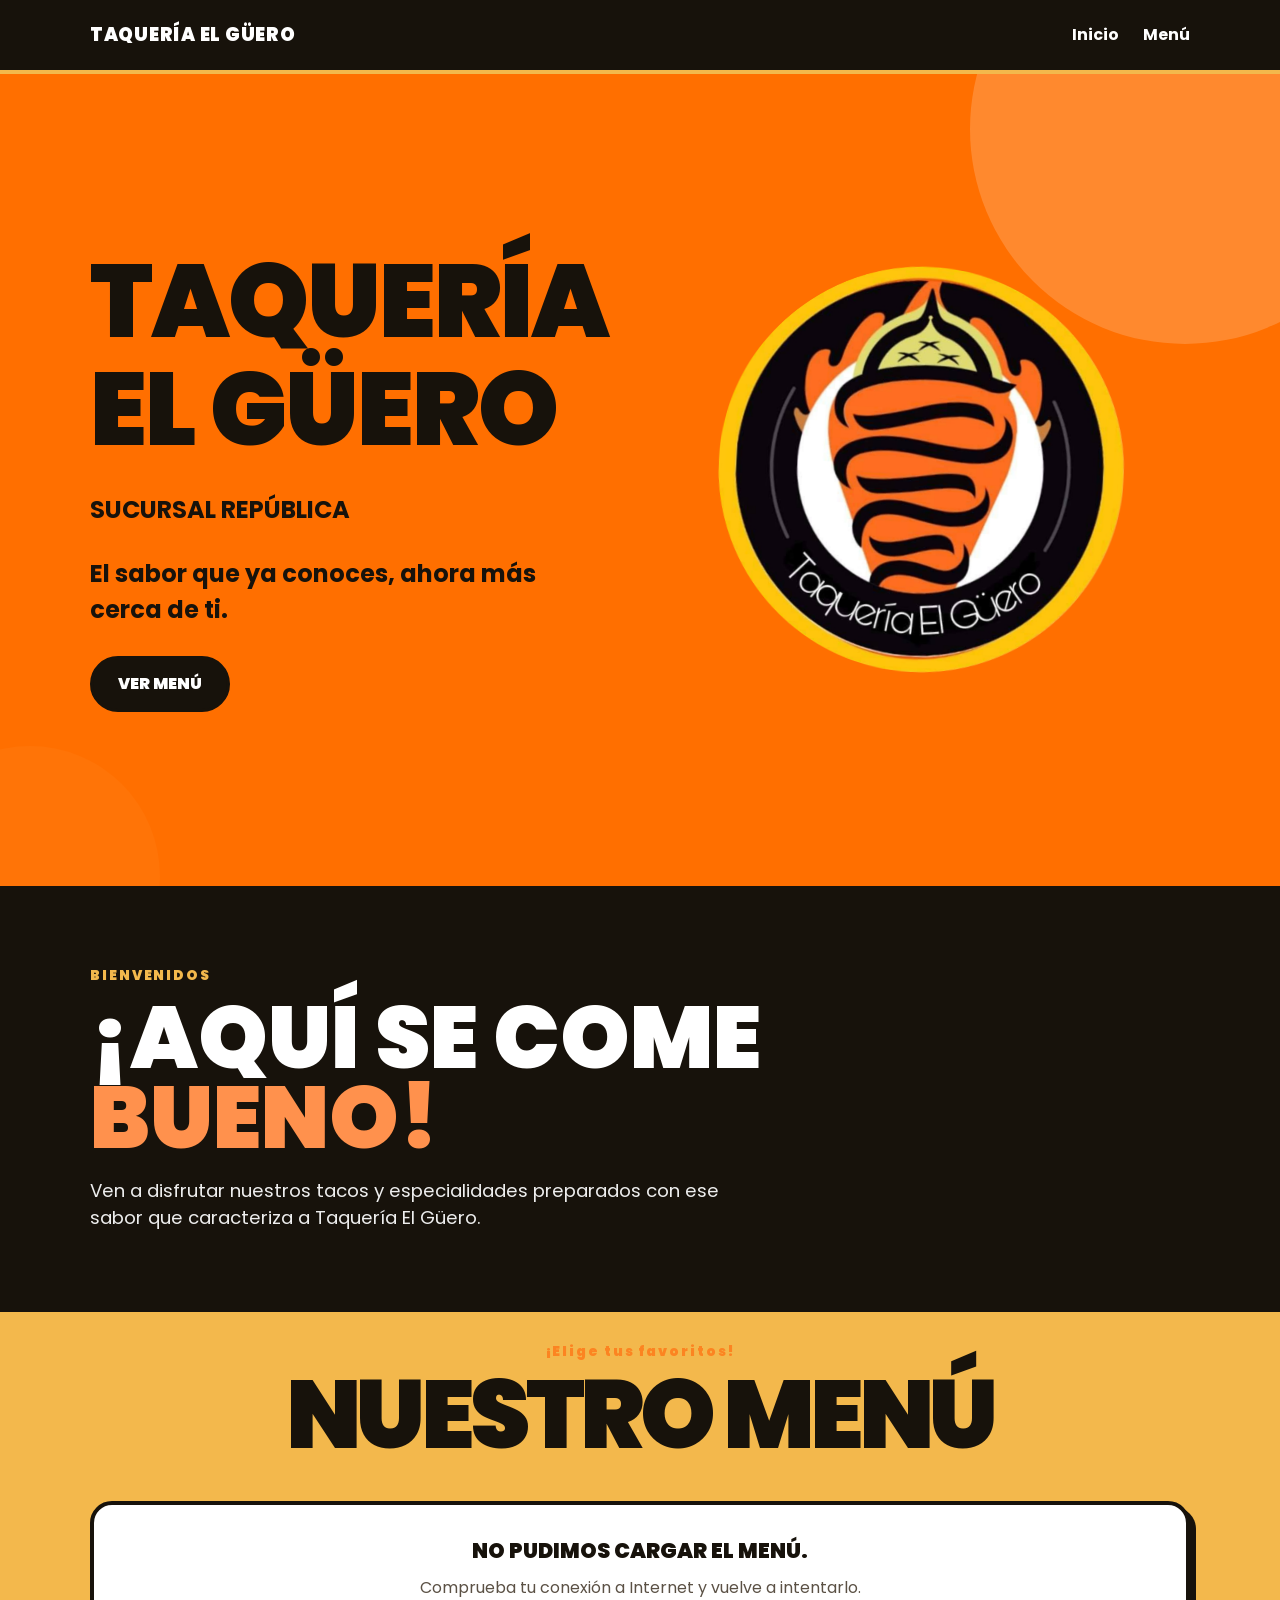
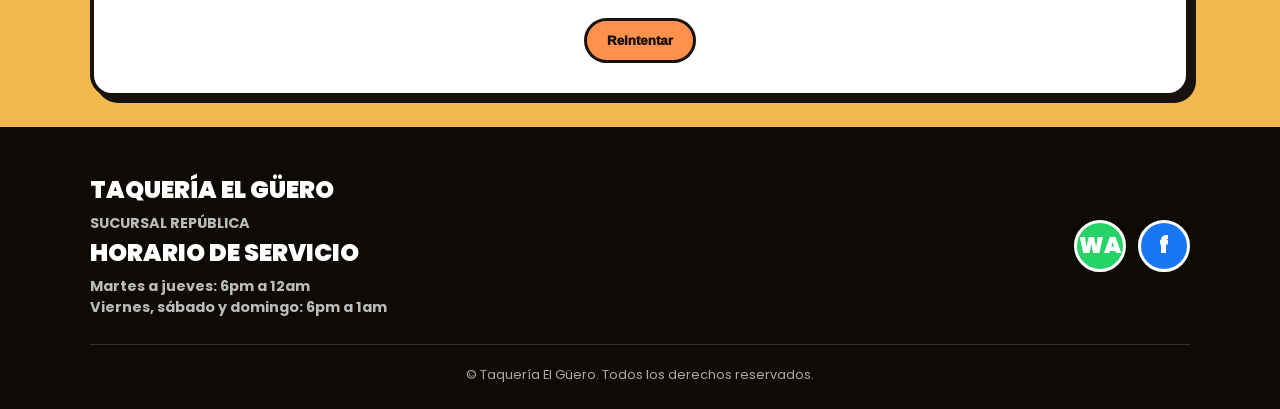
<file: index.html>
<!DOCTYPE html>
<html lang="es">

<head>
    <meta charset="UTF-8">
    <meta name="viewport" content="width=device-width, initial-scale=1.0">

    <title>Taquería El Güero | Sucursal República</title>

    <meta
        name="description"
        content="Taquería El Güero - Sucursal República">

    <link rel="preconnect" href="https://fonts.googleapis.com">
    <link rel="preconnect" href="https://fonts.gstatic.com" crossorigin>
    <link
        href="https://fonts.googleapis.com/css2?family=Poppins:ital,wght@0,300;0,400;0,500;0,600;0,700;0,800;0,900;1,600&display=swap"
        rel="stylesheet">

    <link rel="stylesheet" href="CSS/style.css">
</head>

<body>

    <!-- =====================================================
         NAVEGACIÓN
    ====================================================== -->

    <nav class="navbar">

        <div class="nav-container">

            <a href="#inicio" class="nav-logo">
                TAQUERÍA EL GÜERO
            </a>

            <div class="nav-links">

                <a href="#inicio">Inicio</a>
                <a href="#menu">Menú</a>
            
            </div>

        </div>

    </nav>


    <!-- =====================================================
         HERO / PORTADA
    ====================================================== -->

    <header id="inicio" class="hero">

        <div class="hero-container">

            <div class="hero-content">

                <h1>
                    TAQUERÍA EL GÜERO
                </h1>

                <p>
                    SUCURSAL REPÚBLICA
                </p>

                <p>
                    El sabor que ya conoces,
                    ahora más cerca de ti.
                </p>

                <div class="hero-buttons">

                    <a href="#menu" class="btn btn-dark">
                        VER MENÚ
                    </a>
             
                </div>

            </div>


            <div class="hero-image">

                <!--
                    Imagen principal.
                    Mientras conseguimos las imágenes locales,
                    dejamos preparada la estructura.
                -->

                <div class="image-placeholder">

    <img
        src="assets/logo.png"
        alt="Taquería El Güero"
        class="hero-logo-img">

</div>

            </div>

        </div>

    </header>


    <!-- =====================================================
         PRESENTACIÓN
    ====================================================== -->

    <section class="intro">

        <div class="container intro-container">

            <div class="intro-text">

                <span class="section-label">
                    BIENVENIDOS
                </span>

                <h2>
                    ¡AQUÍ SE COME
                    <span>BUENO!</span>
                </h2>

                <p>
                    Ven a disfrutar nuestros tacos y
                    especialidades preparados con ese
                    sabor que caracteriza a Taquería
                    El Güero.
                </p>

        </div>

    </section>

    <!-- =====================================================
         MENÚ
    ====================================================== -->

    <main>

        <section id="menu" class="menu-section">

            <div class="container">

                <div class="section-heading">

                    <span class="section-label">
                        ¡Elige tus favoritos!
                    </span>
                    <h2>NUESTRO MENÚ</h2>
                </div>
                <!--
                    IMPORTANTE:

                    Los productos se cargan dinámicamente desde
                    el panel admin (Google Sheets) a través de
                    app.js. Este contenedor empieza vacío con un
                    mensaje de carga para no mostrar nunca datos
                    viejos o inventados antes de que llegue la
                    información real.
                -->
                <div
                    id="productos"
                    class="menu-grid">

                    <p class="menu-loading">
                        Cargando menú...
                    </p>

                </div>

            </div>

        </section>

    <!-- =====================================================
         FOOTER
    ====================================================== -->

    <footer>

        <div class="container footer-container">

            <div class="footer-brand">
    <h3>
        TAQUERÍA EL GÜERO
    </h3>
    <p>
        SUCURSAL REPÚBLICA
    </p>
    <h3 class="footer-schedule-title">
        HORARIO DE SERVICIO
    </h3>
    <p class="footer-schedule">
        Martes a jueves: 6pm a 12am<br>
        Viernes, sábado y domingo: 6pm a 1am
    </p>
</div>

            <div class="footer-social">

                <!-- WHATSAPP -->

                <a
                    href="#"
                    id="footer-whatsapp"
                    class="social-button whatsapp"
                    target="_blank"
                    rel="noopener"
                    aria-label="WhatsApp">

                    WA

                </a>


                <!-- FACEBOOK -->

                <a
                    href="#"
                    id="facebook-button"
                    class="social-button facebook"
                    target="_blank"
                    rel="noopener"
                    aria-label="Facebook">

                    f

                </a>

            </div>


            <div class="footer-copy">

                <p>
                    © <span id="year"></span>
                    Taquería El Güero.
                    Todos los derechos reservados.
                </p>

            </div>

        </div>

    </footer>


       <script src="js/app.js?v=3"></script>
    
</body>

</html>
</file>
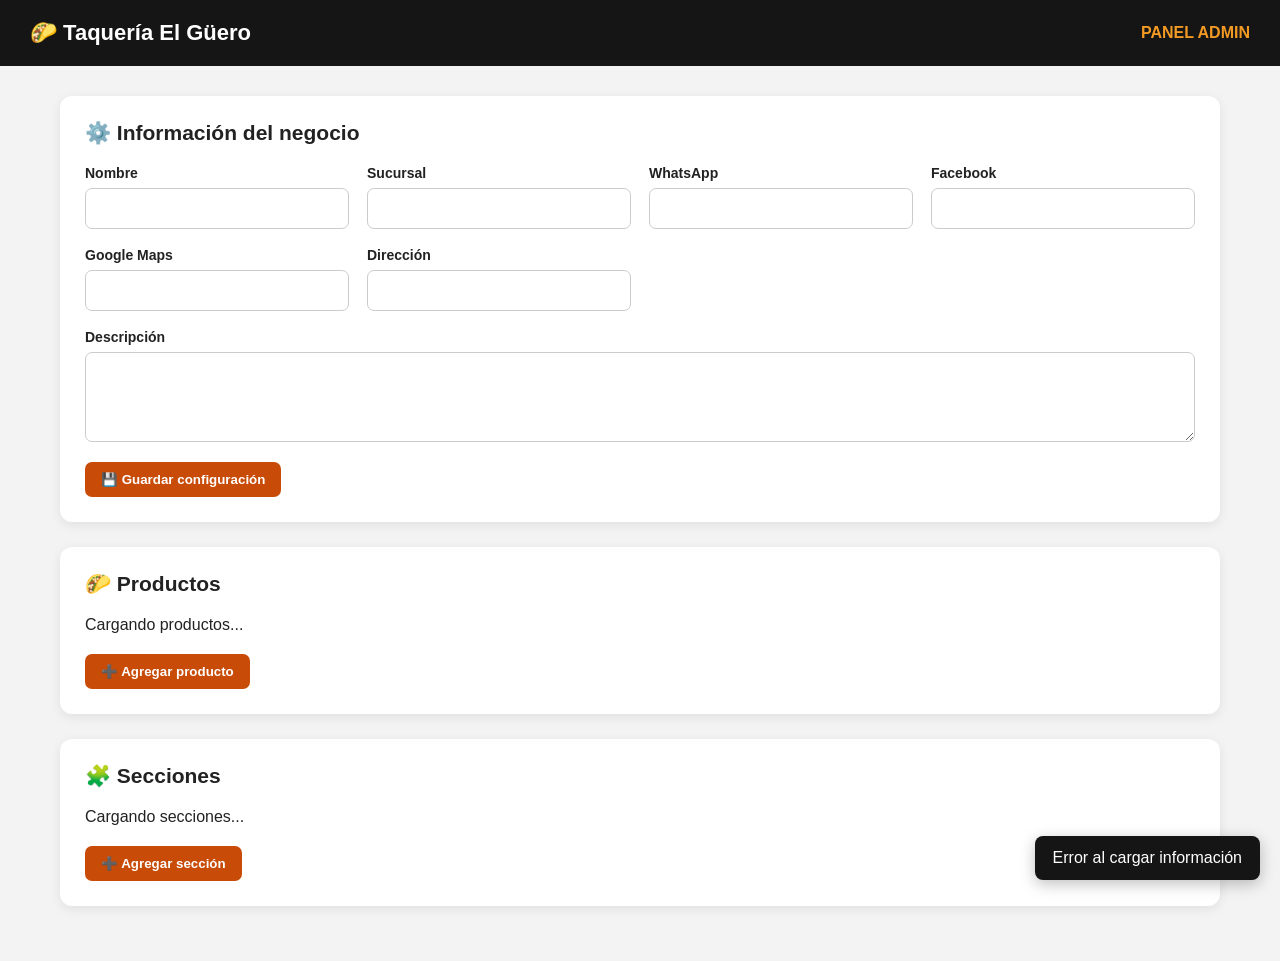
<file: admin/index.html>
<!DOCTYPE html>
<html lang="es">

<head>

    <meta charset="UTF-8">

    <meta
        name="viewport"
        content="width=device-width, initial-scale=1.0">

    <title>Panel | Taquería El Güero</title>

    <style>

        * {
            box-sizing: border-box;
            margin: 0;
            padding: 0;
        }


        body {

            font-family:
                Arial,
                Helvetica,
                sans-serif;

            background: #f3f3f3;

            color: #222;

        }


        /* =================================================
           HEADER
        ================================================= */

        .header {

            background: #151515;

            color: white;

            padding: 20px 30px;

            display: flex;

            justify-content: space-between;

            align-items: center;

            position: sticky;

            top: 0;

            z-index: 100;

        }


        .header h1 {

            font-size: 22px;

        }


        .header span {

            color: #f39a24;

            font-weight: bold;

        }


        /* =================================================
           CONTENEDOR
        ================================================= */

        .container {

            max-width: 1200px;

            margin: auto;

            padding: 30px 20px;

        }


        /* =================================================
           TARJETAS
        ================================================= */

        .card {

            background: white;

            border-radius: 12px;

            padding: 25px;

            margin-bottom: 25px;

            box-shadow:
                0 3px 12px
                rgba(0,0,0,.08);

        }


        .card h2 {

            margin-bottom: 20px;

            font-size: 21px;

        }


        /* =================================================
           FORMULARIOS
        ================================================= */

        .form-grid {

            display: grid;

            grid-template-columns:
                repeat(
                    auto-fit,
                    minmax(250px, 1fr)
                );

            gap: 18px;

        }


        .field {

            display: flex;

            flex-direction: column;

            gap: 7px;

        }


        .field label {

            font-weight: bold;

            font-size: 14px;

        }


        .field input,
        .field select,
        .field textarea {

            width: 100%;

            padding: 11px;

            border: 1px solid #ccc;

            border-radius: 7px;

            font-size: 15px;

        }


        .field textarea {

            min-height: 90px;

            resize: vertical;

        }


        /* =================================================
           BOTONES
        ================================================= */

        button {

            border: none;

            border-radius: 7px;

            padding: 10px 16px;

            cursor: pointer;

            font-weight: bold;

        }


        .btn-primary {

            background: #c84b08;

            color: white;

        }


        .btn-primary:hover {

            background: #a93d06;

        }


        .btn-secondary {

            background: #ddd;

            color: #222;

        }


        .btn-danger {

            background: #c62828;

            color: white;

        }


        .actions {

            margin-top: 20px;

            display: flex;

            gap: 10px;

            flex-wrap: wrap;

        }


        /* =================================================
           PRODUCTOS
        ================================================= */

        .products {

            display: grid;

            grid-template-columns:
                repeat(
                    auto-fit,
                    minmax(280px, 1fr)
                );

            gap: 18px;

        }


        .seccion-productos-grupo {

            margin-bottom: 30px;

            padding-bottom: 25px;

            border-bottom: 1px solid #eee;

        }


        .seccion-productos-grupo:last-child {

            border-bottom: none;

            margin-bottom: 0;

            padding-bottom: 0;

        }


        .seccion-productos-titulo {

            font-size: 17px;

            margin-bottom: 14px;

            color: #c84b08;

        }


        .product {

    display: flex;

    flex-wrap: wrap;

    align-items: center;

    gap: 16px;

    padding: 14px 18px;

    border: 1px solid #ddd;

    border-radius: 10px;

    background: #fafafa;

}


.product-row-nombre {

    flex: 1 1 180px;

    font-weight: 700;

}


.product-row-precio {

    flex: 0 0 auto;

    font-size: 18px;

    font-weight: bold;

    color: #c84b08;

}


.product-row-estado {

    flex: 0 0 auto;

    font-size: 13px;

}


.product-row-estado.activo {

    color: green;

    font-weight: bold;

}


.product-row-estado.inactivo {

    color: red;

    font-weight: bold;

}

        /* =================================================
           SECCIONES
        ================================================= */

        .sections {

            display: grid;

            grid-template-columns:
                repeat(
                    auto-fit,
                    minmax(250px, 1fr)
                );

            gap: 15px;

        }


        .section {

            border: 1px solid #ddd;

            padding: 16px;

            border-radius: 10px;

        }


        /* =================================================
           ESTADO
        ================================================= */

        #estado {

            position: fixed;

            bottom: 20px;

            right: 20px;

            background: #151515;

            color: white;

            padding: 13px 18px;

            border-radius: 8px;

            display: none;

            box-shadow:
                0 4px 15px
                rgba(0,0,0,.25);

        }


        /* =================================================
           MODAL
        ================================================= */

        .modal {

            position: fixed;

            inset: 0;

            background:
                rgba(0,0,0,.6);

            display: none;

            align-items: center;

            justify-content: center;

            z-index: 200;

            padding: 20px;

        }


        .modal-content {

            background: white;

            width: 100%;

            max-width: 600px;

            border-radius: 12px;

            padding: 25px;

            max-height: 90vh;

            overflow-y: auto;

        }


        .modal-header {

            display: flex;

            justify-content:
                space-between;

            align-items: center;

            margin-bottom: 20px;

        }


        .close {

            font-size: 25px;

            cursor: pointer;

        }


        @media (max-width: 600px) {

            .header {

                padding: 15px;

            }

            .header h1 {

                font-size: 18px;

            }

            .container {

                padding: 20px 12px;

            }

        }

    </style>

</head>


<body>


<header class="header">

    <h1>
        🌮 Taquería El Güero
    </h1>

    <span>
        PANEL ADMIN
    </span>

</header>


<main class="container">


    <!-- =================================================
         CONFIGURACIÓN
    ================================================== -->

    <section class="card">

        <h2>
            ⚙️ Información del negocio
        </h2>


        <div class="form-grid">


            <div class="field">

                <label>
                    Nombre
                </label>

                <input
                    id="nombre"
                    type="text">

            </div>


            <div class="field">

                <label>
                    Sucursal
                </label>

                <input
                    id="sucursal"
                    type="text">

            </div>


            <div class="field">

                <label>
                    WhatsApp
                </label>

                <input
                    id="whatsapp"
                    type="text">

            </div>


            <div class="field">

                <label>
                    Facebook
                </label>

                <input
                    id="facebook"
                    type="text">

            </div>


            <div class="field">

                <label>
                    Google Maps
                </label>

                <input
                    id="maps"
                    type="text">

            </div>


            <div class="field">

                <label>
                    Dirección
                </label>

                <input
                    id="direccion"
                    type="text">

            </div>


            <div
                class="field"
                style="grid-column:1/-1">

                <label>
                    Descripción
                </label>

                <textarea
                    id="descripcion">
                </textarea>

            </div>


        </div>


        <div class="actions">

            <button
                class="btn-primary"
                onclick="guardarConfiguracion()">

                💾 Guardar configuración

            </button>

        </div>

    </section>


    <!-- =================================================
         PRODUCTOS
    ================================================== -->

    <section class="card">

        <h2>
            🌮 Productos
        </h2>


        <div
            id="productos"
            class="products">

            Cargando productos...

        </div>


        <div class="actions">

            <button
                class="btn-primary"
                onclick="nuevoProducto()">

                ➕ Agregar producto

            </button>

        </div>

    </section>


    <!-- =================================================
         SECCIONES
    ================================================== -->

    <section class="card">

        <h2>
            🧩 Secciones
        </h2>


        <div
            id="secciones"
            class="sections">

            Cargando secciones...

        </div>


        <div class="actions">

            <button
                class="btn-primary"
                onclick="nuevaSeccion()">

                ➕ Agregar sección

            </button>

        </div>

    </section>


</main>


<!-- =====================================================
     MODAL PRODUCTO
====================================================== -->

<div
    id="modalProducto"
    class="modal">


    <div class="modal-content">


        <div class="modal-header">

            <h2>
                🌮 Producto
            </h2>

            <span
                class="close"
                onclick="cerrarModal('modalProducto')">

                ×

            </span>

        </div>


        <input
            id="producto-id"
            type="hidden">


        <div class="form-grid">


            <div class="field">

                <label>
                    Sección
                </label>

                <select
                    id="producto-seccion">
                </select>

            </div>


            <div class="field">

                <label>
                    Nombre
                </label>

                <input
                    id="producto-nombre"
                    type="text">

            </div>


            <div class="field">

                <label>
                    Precio
                </label>

                <input
                    id="producto-precio"
                    type="number"
                    step="0.01">

            </div>


            <div class="field">

                <label>
                    Orden
                </label>

                <input
                    id="producto-orden"
                    type="number">

            </div>


            <div
                class="field"
                style="grid-column:1/-1">

                <label>
                    Descripción
                </label>

                <textarea
                    id="producto-descripcion">
                </textarea>

            </div>


            <div class="field">

                <label>
                    Imagen
                </label>

                <input
                    id="producto-imagen"
                    type="text"
                    placeholder="URL de imagen">

            </div>


            <div class="field">

                <label>
                    Activo
                </label>

                <select
                    id="producto-activo">

                    <option value="true">
                        Sí
                    </option>

                    <option value="false">
                        No
                    </option>

                </select>

            </div>


        </div>


        <div class="actions">

            <button
                class="btn-primary"
                onclick="guardarProducto()">

                💾 Guardar

            </button>

            <button
                class="btn-secondary"
                onclick="cerrarModal('modalProducto')">

                Cancelar

            </button>

        </div>


    </div>

</div>


<!-- =====================================================
     MODAL SECCIÓN
====================================================== -->

<div
    id="modalSeccion"
    class="modal">


    <div class="modal-content">


        <div class="modal-header">

            <h2>
                🧩 Sección
            </h2>

            <span
                class="close"
                onclick="cerrarModal('modalSeccion')">

                ×

            </span>

        </div>


        <input
            id="seccion-id"
            type="hidden">


        <div class="form-grid">


            <div class="field">

                <label>
                    Nombre
                </label>

                <input
                    id="seccion-nombre"
                    type="text">

            </div>


            <div class="field">

                <label>
                    Orden
                </label>

                <input
                    id="seccion-orden"
                    type="number">

            </div>


            <div
                class="field"
                style="grid-column:1/-1">

                <label>
                    Descripción
                </label>

                <textarea
                    id="seccion-descripcion">
                </textarea>

            </div>


            <div class="field">

                <label>
                    Activa
                </label>

                <select
                    id="seccion-activo">

                    <option value="true">
                        Sí
                    </option>

                    <option value="false">
                        No
                    </option>

                </select>

            </div>


        </div>


        <div class="actions">

            <button
                class="btn-primary"
                onclick="guardarSeccion()">

                💾 Guardar

            </button>

            <button
                class="btn-secondary"
                onclick="cerrarModal('modalSeccion')">

                Cancelar

            </button>

        </div>


    </div>

</div>


<div id="estado"></div>


<script>


/* =====================================================
   API
===================================================== */

const API_URL =
    "https://script.google.com/macros/s/AKfycbzO3R7nWb_u0UwZLjM1Z8zbh1E5cjV6yfxtjv9z_NtnBO13LbfoFBSx9wTCfGElkvW6Kw/exec";


let datosActuales = {

    config: {},

    productos: [],

    secciones: []

};


/* =====================================================
   CARGAR TODO
===================================================== */

async function cargarTodo() {

    mostrarEstado(
        "Cargando información..."
    );


    try {

        const respuesta =
            await fetch(
                API_URL +
                "?accion=todo&_=" +
                Date.now()
            );


        const datos =
            await respuesta.json();


        console.log(
            "Respuesta completa de API:",
            datos
        );


        if (!datos.ok) {

            throw new Error(
                datos.error ||
                "La API devolvió un error."
            );

        }


        /*
         * =================================================
         * LA API DEVUELVE LOS DATOS DENTRO DE "data"
         * =================================================
         */

        const contenido =
            datos.data || datos;


        if (!contenido) {

            throw new Error(
                "La API no devolvió información."
            );

        }


        datosActuales = {

            config:
                contenido.config || {},

            productos:
                contenido.productos || [],

            secciones:
                contenido.secciones || []

        };


        /*
         * =================================================
         * CONFIGURACIÓN
         * =================================================
         */

        cargarConfiguracion(
            datosActuales.config
        );


        /*
         * =================================================
         * PRODUCTOS
         * =================================================
         */

        mostrarProductos(
            datosActuales.productos
        );


        /*
         * =================================================
         * SECCIONES
         * =================================================
         */

        mostrarSecciones(
            datosActuales.secciones
        );


        mostrarEstado(
            "Información cargada"
        );

    }


    catch (error) {

        console.error(
            "Error cargando panel:",
            error
        );


        mostrarEstado(
            "Error al cargar información"
        );


        alert(
            "No se pudo cargar el panel: " +
            error.message
        );

    }

}

/* =====================================================
   CONFIGURACIÓN
===================================================== */

function cargarConfiguracion(
    config
) {

    document.getElementById(
        "nombre"
    ).value =
        config.nombre || "";


    document.getElementById(
        "sucursal"
    ).value =
        config.sucursal || "";


    document.getElementById(
        "descripcion"
    ).value =
        config.descripcion || "";


    document.getElementById(
        "whatsapp"
    ).value =
        config.whatsapp || "";


    document.getElementById(
        "facebook"
    ).value =
        config.facebook || "";


    document.getElementById(
        "maps"
    ).value =
        config.maps || "";


    document.getElementById(
        "direccion"
    ).value =
        config.direccion || "";

}


/* =====================================================
   MOSTRAR PRODUCTOS
===================================================== */

function crearTarjetaProducto(
    producto
) {

    const div =
        document.createElement(
            "div"
        );


    div.className =
        "product";


       div.innerHTML = `

        <span class="product-row-nombre">
            ${escaparHTML(
                producto.nombre
            )}
        </span>

        <span class="product-row-precio">
            $${producto.precio}
        </span>

        <span class="product-row-estado ${
            producto.activo
            ? "activo"
            : "inactivo"
        }">

            ${
                producto.activo
                ? "Activo"
                : "Inactivo"
            }

        </span>

        <div class="actions">

            <button
                class="btn-primary"
                onclick="editarProducto(${producto.id})">

                ✏️ Editar

            </button>

            <button
                class="btn-danger"
                onclick="eliminarProducto(${producto.id})">

                🗑️ Eliminar

            </button>

        </div>

    `;


    return div;

}


function crearGrupoSeccion(
    nombreSeccion,
    tituloMostrado,
    productosDeSeccion
) {

    const grupo =
        document.createElement(
            "div"
        );

    grupo.className =
        "seccion-productos-grupo";


    const encabezado =
        document.createElement(
            "h3"
        );

    encabezado.className =
        "seccion-productos-titulo";

    encabezado.textContent =
        "🧩 " + tituloMostrado;

    grupo.appendChild(
        encabezado
    );


    const grid =
        document.createElement(
            "div"
        );

    grid.className =
        "products";


    if (
        productosDeSeccion.length === 0
    ) {

        const vacio =
            document.createElement(
                "p"
            );

        vacio.textContent =
            "Sin productos en esta sección.";

        grid.appendChild(
            vacio
        );

    }
    else {

        productosDeSeccion.forEach(
            producto => {

                grid.appendChild(
                    crearTarjetaProducto(
                        producto
                    )
                );

            }
        );

    }

    grupo.appendChild(
        grid
    );


    const acciones =
        document.createElement(
            "div"
        );

    acciones.className =
        "actions";


    const boton =
        document.createElement(
            "button"
        );

    boton.className =
        "btn-primary";

    boton.textContent =
        "➕ Agregar producto";

    boton.onclick =
        function() {
            nuevoProducto(
                nombreSeccion
            );
        };

    acciones.appendChild(
        boton
    );

    grupo.appendChild(
        acciones
    );


    return grupo;

}


/* =====================================================
   MOSTRAR PRODUCTOS (AGRUPADOS POR SECCIÓN)
===================================================== */

function mostrarProductos(
    productos
) {

    const contenedor =
        document.getElementById(
            "productos"
        );


    contenedor.innerHTML = "";


    const listaProductos =
        productos || [];

    const secciones =
        (datosActuales.secciones || [])
            .slice()
            .sort(function(a, b) {
                return (
                    (a.orden || 0) -
                    (b.orden || 0)
                );
            });


    if (
        secciones.length === 0 &&
        listaProductos.length === 0
    ) {

        contenedor.innerHTML =
            "<p>No hay productos.</p>";

        return;

    }


    secciones.forEach(
        seccion => {

            const productosDeSeccion =
                listaProductos.filter(
                    p =>
                        (p.seccion || "") ===
                        seccion.nombre
                );

            contenedor.appendChild(
                crearGrupoSeccion(
                    seccion.nombre,
                    seccion.nombre,
                    productosDeSeccion
                )
            );

        }
    );


    const nombresSecciones =
        secciones.map(
            s => s.nombre
        );

    const productosSinSeccion =
        listaProductos.filter(
            p =>
                !nombresSecciones.includes(
                    p.seccion || ""
                )
        );

    if (
        productosSinSeccion.length > 0
    ) {

        contenedor.appendChild(
            crearGrupoSeccion(
                "",
                "Sin sección",
                productosSinSeccion
            )
        );

    }

}


/* =====================================================
   MOSTRAR SECCIONES
===================================================== */

function mostrarSecciones(
    secciones
) {

    const contenedor =
        document.getElementById(
            "secciones"
        );


    contenedor.innerHTML = "";


    secciones.forEach(
        seccion => {

            const div =
                document.createElement(
                    "div"
                );


            div.className =
                "section";


            div.innerHTML = `

                <h3>
                    ${escaparHTML(
                        seccion.nombre
                    )}
                </h3>

                <p>
                    ${escaparHTML(
                        seccion.descripcion || ""
                    )}
                </p>

                <br>

                <strong>
                    ${
                        seccion.activo
                        ? "Activa"
                        : "Inactiva"
                    }
                </strong>

                 <div class="actions">

                    <button
                        class="btn-primary"
                        onclick="editarSeccion(${seccion.id})">

                        ✏️ Editar

                    </button>

                    <button
                        class="btn-danger"
                        onclick="eliminarSeccion(${seccion.id})">

                        🗑️ Eliminar

                    </button>

                </div>

            `;


            contenedor.appendChild(
                div
            );

        }
    );

}


/* =====================================================
   EDITAR PRODUCTO
===================================================== */

/* =====================================================
   SELECT DE SECCIONES (PRODUCTO)
===================================================== */

function poblarSelectSeccionesProducto(
    valorSeleccionado
) {

    const select =
        document.getElementById(
            "producto-seccion"
        );

    select.innerHTML = "";

    const secciones =
        (datosActuales.secciones || [])
            .slice()
            .sort(function(a, b) {
                return (
                    (a.orden || 0) -
                    (b.orden || 0)
                );
            });

    secciones.forEach(function(seccion) {

        const opcion =
            document.createElement(
                "option"
            );

        opcion.value =
            seccion.nombre;

        opcion.textContent =
            seccion.nombre;

        select.appendChild(
            opcion
        );

    });

    if (valorSeleccionado) {
        select.value =
            valorSeleccionado;
    }

}


function editarProducto(
    id
) {

    const producto =
        datosActuales.productos.find(
            p =>
                String(p.id) ===
                String(id)
        );


    if (!producto) {
        return;
    }


    document.getElementById(
        "producto-id"
    ).value =
        producto.id;


    poblarSelectSeccionesProducto(
        producto.seccion || ""
    );


    document.getElementById(
        "producto-nombre"
    ).value =
        producto.nombre || "";


    document.getElementById(
        "producto-descripcion"
    ).value =
        producto.descripcion || "";


    document.getElementById(
        "producto-precio"
    ).value =
        producto.precio || 0;


    document.getElementById(
        "producto-imagen"
    ).value =
        producto.imagen || "";


    document.getElementById(
        "producto-orden"
    ).value =
        producto.orden || 0;


    document.getElementById(
        "producto-activo"
    ).value =
        producto.activo
        ? "true"
        : "false";


    abrirModal(
        "modalProducto"
    );

}


/* =====================================================
   NUEVO PRODUCTO
===================================================== */

function nuevoProducto(
    seccionPreseleccionada
) {

    document.getElementById(
        "producto-id"
    ).value = "";


    poblarSelectSeccionesProducto(
        seccionPreseleccionada || ""
    );


    document.getElementById(
        "producto-nombre"
    ).value = "";


    document.getElementById(
        "producto-descripcion"
    ).value = "";


    document.getElementById(
        "producto-precio"
    ).value = "";


    document.getElementById(
        "producto-imagen"
    ).value = "";


    document.getElementById(
        "producto-orden"
    ).value = "1";


    document.getElementById(
        "producto-activo"
    ).value = "true";


    abrirModal(
        "modalProducto"
    );

}


/* =====================================================
   EDITAR SECCIÓN
===================================================== */
async function eliminarSeccion(
    id
) {

    const confirmar =
        confirm(
            "¿Seguro que quieres eliminar esta sección? Esta acción no se puede deshacer."
        );

    if (!confirmar) {
        return;
    }

    await enviarPOST({
        accion:
            "eliminarSeccion",
        id:
            id
    });

    setTimeout(
        cargarTodo,
        800
    );

}
    
function editarSeccion(
    id
) {

    const seccion =
        datosActuales.secciones.find(
            s =>
                String(s.id) ===
                String(id)
        );


    if (!seccion) {
        return;
    }


    document.getElementById(
        "seccion-id"
    ).value =
        seccion.id;


    document.getElementById(
        "seccion-nombre"
    ).value =
        seccion.nombre || "";


    document.getElementById(
        "seccion-descripcion"
    ).value =
        seccion.descripcion || "";


    document.getElementById(
        "seccion-orden"
    ).value =
        seccion.orden || 0;


    document.getElementById(
        "seccion-activo"
    ).value =
        seccion.activo
        ? "true"
        : "false";


    abrirModal(
        "modalSeccion"
    );

}


/* =====================================================
   NUEVA SECCIÓN
===================================================== */

function nuevaSeccion() {

    document.getElementById(
        "seccion-id"
    ).value = "";


    document.getElementById(
        "seccion-nombre"
    ).value = "";


    document.getElementById(
        "seccion-descripcion"
    ).value = "";


    document.getElementById(
        "seccion-orden"
    ).value = "1";


    document.getElementById(
        "seccion-activo"
    ).value = "true";


    abrirModal(
        "modalSeccion"
    );

}


/* =====================================================
   GUARDAR CONFIGURACIÓN
===================================================== */

async function guardarConfiguracion() {

    const config = {

        nombre:
            document.getElementById(
                "nombre"
            ).value,

        sucursal:
            document.getElementById(
                "sucursal"
            ).value,

        descripcion:
            document.getElementById(
                "descripcion"
            ).value,

        whatsapp:
            document.getElementById(
                "whatsapp"
            ).value,

        facebook:
            document.getElementById(
                "facebook"
            ).value,

        maps:
            document.getElementById(
                "maps"
            ).value,

        direccion:
            document.getElementById(
                "direccion"
            ).value

    };


    await enviarPOST({

        accion:
            "guardarConfig",

        data:
            config

    });

}


/* =====================================================
   GUARDAR PRODUCTO
===================================================== */

async function guardarProducto() {

    const producto = {

        id:
            document.getElementById(
                "producto-id"
            ).value || null,

        seccion:
            document.getElementById(
                "producto-seccion"
            ).value,

        nombre:
            document.getElementById(
                "producto-nombre"
            ).value,

        descripcion:
            document.getElementById(
                "producto-descripcion"
            ).value,

        precio:
            document.getElementById(
                "producto-precio"
            ).value,

        imagen:
            document.getElementById(
                "producto-imagen"
            ).value,

        activo:
            document.getElementById(
                "producto-activo"
            ).value === "true",

        orden:
            document.getElementById(
                "producto-orden"
            ).value

    };


    await enviarPOST({

        accion:
            "guardarProducto",

        data:
            producto

    });


    cerrarModal(
        "modalProducto"
    );


    setTimeout(
        cargarTodo,
        800
    );

}


/* =====================================================
   GUARDAR SECCIÓN
===================================================== */

async function guardarSeccion() {

    const seccion = {

        id:
            document.getElementById(
                "seccion-id"
            ).value || null,

        nombre:
            document.getElementById(
                "seccion-nombre"
            ).value,

        descripcion:
            document.getElementById(
                "seccion-descripcion"
            ).value,

        activo:
            document.getElementById(
                "seccion-activo"
            ).value === "true",

        orden:
            document.getElementById(
                "seccion-orden"
            ).value

    };


    await enviarPOST({

        accion:
            "guardarSeccion",

        data:
            seccion

    });


    cerrarModal(
        "modalSeccion"
    );


    setTimeout(
        cargarTodo,
        800
    );

}


/* =====================================================
   DESACTIVAR PRODUCTO
===================================================== */
async function eliminarProducto(
    id
) {

    const confirmar =
        confirm(
            "¿Seguro que quieres eliminar este producto? Esta acción no se puede deshacer."
        );

    if (!confirmar) {
        return;
    }

    await enviarPOST({
        accion:
            "eliminarProducto",
        id:
            id
    });

    setTimeout(
        cargarTodo,
        800
    );

}
    
async function desactivarProducto(
    id
) {

    const producto =
        datosActuales.productos.find(
            p =>
                String(p.id) ===
                String(id)
        );


    if (!producto) {
        return;
    }


    producto.activo =
        false;


    await enviarPOST({

        accion:
            "guardarProducto",

        data:
            producto

    });


    setTimeout(
        cargarTodo,
        800
    );

}


/* =====================================================
   POST
===================================================== */

async function enviarPOST(datos) {

    mostrarEstado(
        "Guardando..."
    );


    try {

        const parametros =
            new URLSearchParams();


        /*
         * Acción
         */

        parametros.append(
            "accion",
            datos.accion
        );


        /*
         * Datos del objeto
         */

        if (datos.data) {

            Object.keys(
                datos.data
            ).forEach(
                function(campo) {

                    let valor =
                        datos.data[campo];


                    if (
                        valor === null ||
                        valor === undefined
                    ) {

                        valor = "";

                    }


                    parametros.append(
                        campo,
                        valor
                    );

                }
            );

        }


        /*
         * ID
         */

        if (
            datos.id !== undefined &&
            datos.id !== null
        ) {

            parametros.append(
                "id",
                datos.id
            );

        }


        /*
         * Enviar como GET
         */

        const respuesta =
            await fetch(
                API_URL +
                "?" +
                parametros.toString()
            );


        if (!respuesta.ok) {

            throw new Error(
                "Error HTTP " +
                respuesta.status
            );

        }


        const resultado =
            await respuesta.json();


        if (!resultado.ok) {

            throw new Error(
                resultado.error ||
                "No se pudo guardar."
            );

        }


        mostrarEstado(
            "Guardado correctamente"
        );


        return resultado;

    }


    catch (error) {

        console.error(
            "Error al guardar:",
            error
        );


        mostrarEstado(
            "Error al guardar"
        );


        alert(
            "No se pudo guardar: " +
            error.message
        );


        return null;

    }

}

/* =====================================================
   MODALES
===================================================== */

function abrirModal(
    id
) {

    document.getElementById(
        id
    ).style.display =
        "flex";

}


function cerrarModal(
    id
) {

    document.getElementById(
        id
    ).style.display =
        "none";

}


/* =====================================================
   ESTADO
===================================================== */

function mostrarEstado(
    mensaje
) {

    const estado =
        document.getElementById(
            "estado"
        );


    estado.textContent =
        mensaje;


    estado.style.display =
        "block";


    setTimeout(
        function() {

            estado.style.display =
                "none";

        },
        2500
    );

}


/* =====================================================
   SEGURIDAD HTML
===================================================== */

function escaparHTML(
    texto
) {

    const div =
        document.createElement(
            "div"
        );


    div.textContent =
        texto ?? "";


    return div.innerHTML;

}


/* =====================================================
   INICIO
===================================================== */

document.addEventListener(
    "DOMContentLoaded",
    cargarTodo
);


</script>


</body>

</html>
</file>
<file: CSS/style.css>
/* =========================================================
   TAQUERÍA EL GÜERO
   Sucursal República
   ========================================================= */

/* ---------------------------------------------------------
   VARIABLES
--------------------------------------------------------- */

:root {
    --amarillo: #f3b84c;
    --amarillo-claro: #fac24c;
    --naranja: #ff914d;
    --naranja-fuerte: #fc8421;
    --crema: #fff8ec;
    --blanco: #ffffff;
    --negro: #17120b;
    --gris: #5b5145;

    --sombra: 8px 8px 0 var(--negro);

    --ancho: 1100px;
}


/* ---------------------------------------------------------
   RESET
--------------------------------------------------------- */

* {
    box-sizing: border-box;
}

html {
    scroll-behavior: smooth;
}

body {
    margin: 0;
    padding: 0;

    background: var(--crema);
    color: var(--negro);

    font-family:
        "Poppins",
        Arial,
        Helvetica,
        sans-serif;

    line-height: 1.5;
}

img {
    max-width: 100%;
    height: auto;
    display: block;
}

a {
    color: inherit;
}

button,
a {
    -webkit-tap-highlight-color: transparent;
}


/* ---------------------------------------------------------
   CONTENEDOR
--------------------------------------------------------- */

.container,
.nav-container,
.hero-container,
.intro-container,
.feature-container,
.cta-container,
.footer-container {

    width: min(
        92%,
        var(--ancho)
    );

    margin-left: auto;
    margin-right: auto;
}


/* =========================================================
   NAVBAR
========================================================= */

.navbar {

    position: sticky;
    top: 0;

    z-index: 1000;

    background: var(--negro);

    color: var(--blanco);

    border-bottom:
        4px solid
        var(--amarillo);
}

.nav-container {

    min-height: 70px;

    display: flex;

    align-items: center;

    justify-content: space-between;

    gap: 25px;
}

.nav-logo {

    text-decoration: none;

    font-size: 1.15rem;

    font-weight: 900;

    letter-spacing: .04em;
}

.nav-links {

    display: flex;

    align-items: center;

    gap: 24px;
}

.nav-links a {

    text-decoration: none;

    font-weight: 700;

    transition:
        color .2s ease,
        transform .2s ease;
}

.nav-links a:hover {

    color: var(--amarillo);

    transform: translateY(-2px);
}


/* =========================================================
   HERO
========================================================= */

.hero {

    position: relative;

    overflow: hidden;

    min-height: 812px;

    display: flex;

    align-items: center;

    background:
        #ff6f00;

    padding:
        70px 0;
}


/*
   Decoración de fondo
*/

.hero::before {

    content: "";

    position: absolute;

    width: 430px;
    height: 430px;

    border-radius: 50%;

    background:
        rgba(255,255,255,.18);

    top: -160px;
    right: -120px;
}

.hero::after {

    content: "";

    position: absolute;

    width: 260px;
    height: 260px;

    border-radius: 50%;

    background:
        rgba(252,132,33,.22);

    bottom: -120px;
    left: -100px;
}

.hero-container {

    position: relative;

    z-index: 2;

    display: grid;

    grid-template-columns:
        1fr
        1fr;

    align-items: center;

    gap: 50px;
}

.hero-content {

    position: relative;

    z-index: 2;
}

.hero-badge {

    display: inline-block;

    padding:
        8px 16px;

    margin-bottom: 20px;

    background:
        var(--negro);

    color:
        var(--blanco);

    border-radius: 999px;

    font-size: .85rem;

    font-weight: 900;

    letter-spacing: .08em;
}

.hero h1 {

    margin: 0;

    font-size:
        clamp(
            3.6rem,
            8vw,
            7.5rem
        );

    line-height: 1.05;

    font-weight: 950;

    letter-spacing:
        -.02em;

    text-transform:
        uppercase;
}

.hero p {

    max-width: 520px;

    margin:
        28px 0;

    font-size:
        clamp(
            1.1rem,
            2vw,
            1.5rem
        );

    font-weight: 700;
}

.hero-buttons {

    display: flex;

    flex-wrap: wrap;

    gap: 14px;
}


/* ---------------------------------------------------------
   BOTONES
--------------------------------------------------------- */

.btn {

    min-height: 52px;

    display: inline-flex;

    align-items: center;

    justify-content: center;

    padding:
        13px 25px;

    border-radius: 999px;

    text-decoration: none;

    font-weight: 900;

    border:
        3px solid
        var(--negro);

    transition:
        transform .2s ease,
        box-shadow .2s ease;
}

.btn:hover {

    transform:
        translate(-3px, -3px);

    box-shadow:
        5px 5px 0
        var(--negro);
}

.btn-dark {

    background:
        var(--negro);

    color:
        var(--blanco);
}

.btn-light {

    background:
        var(--blanco);

    color:
        var(--negro);
}


/* =========================================================
   IMAGEN HERO
========================================================= */

.hero-image {

    display: flex;

    align-items: center;

    justify-content: center;

    min-height: 450px;
}

.image-placeholder {

    width:
        min(
            100%,
            430px
        );

    aspect-ratio: 1 / 1;

    border-radius: 50%;

    display: flex;

    flex-direction: column;

    align-items: center;

    justify-content: center;

    text-align: center;

    transform:
        rotate(3deg);
}

.image-placeholder span {

    font-size:
        clamp(
            6rem,
            14vw,
            10rem
        );

    line-height: 1;
}

.image-placeholder strong {

    font-size: 2rem;

    font-weight: 950;

    text-transform:
        uppercase;
}

.image-placeholder small {

    font-size: .9rem;

    font-weight: 900;

    letter-spacing: .2em;
}


/* =========================================================
   INTRO
========================================================= */

.intro {

    background:
        var(--negro);

    color:
        var(--blanco);

    padding:
        80px 0;
}

.intro-container {

    display: grid;

    grid-template-columns:
        1fr
        280px;

    align-items: center;

    gap: 40px;
}

.section-label {

    display: block;

    margin-bottom: 12px;

    color:
        var(--naranja-fuerte);

    font-size: .85rem;

    font-weight: 900;

    letter-spacing: .14em;
}

.intro .section-label {

    color:
        var(--amarillo);
}

.intro h2 {

    margin: 0 0 20px;

    font-size:
        clamp(
            2.8rem,
            7vw,
            5.5rem
        );

    line-height: .9;

    font-weight: 950;

    text-transform:
        uppercase;
}

.intro h2 span {

    display: block;

    color:
        var(--naranja);
}

.intro p {

    max-width: 650px;

    margin: 0;

    font-size: 1.15rem;

    color:
        #eee;
}

.image-placeholder small {

   font-size: .9rem;
    font-weight: 900;
    letter-spacing: .2em;
}

.hero-logo-img {
    width: 100%;
    height: 100%;
    object-fit: cover;
    object-position: center;
    border-radius: 50%;
}

/* =========================================================
   SECCIONES
========================================================= */

.section-heading {

    text-align: center;

    max-width: 750px;

    margin:
        0 auto 45px;
}

.section-heading h2 {

    margin: 0;

    font-size:
        clamp(
            3rem,
            8vw,
            6rem
        );

    line-height: .85;

    font-weight: 950;

    letter-spacing:
        -.05em;

    text-transform:
        uppercase;
}

.section-heading p {

    margin:
        18px 0 0;

    font-size:
        1.1rem;

    font-weight: 700;
}

/* =========================================================
 MENÚ
========================================================= */

.menu-section {

    padding:
        30px 0;

    background:
        var(--amarillo);
}


/* =========================================================
   TÍTULO DE CADA SUB-SECCIÓN (ej. "Tacos", "Especialidades")
========================================================= */

.menu-section-title {

    margin:
        0 0 6px;

    font-size:
        clamp(
            1.6rem,
            4vw,
            2.4rem
        );

    line-height:
        1;

    font-weight:
        900;

    letter-spacing:
        -.03em;

    text-transform:
        uppercase;

}


.menu-section-description {

    margin:
        0 0 24px;

    font-size:
        1rem;

    font-weight:
        600;

    color:
        var(--negro);

    opacity:
        .75;

}


/* =========================================================
   CONTENEDOR DEL MENÚ
   Una sola columna para tarjetas anchas
========================================================= */

.menu-grid {

    display: grid;

    grid-template-columns:
        1fr;

    gap:
        22px;

    width:
        100%;

}


/* =========================================================
   TARJETA DE PRODUCTO
========================================================= */

.menu-item {

    position:
        relative;

    display:
        flex;

    align-items:
        center;

    justify-content:
        space-between;

    gap:
        25px;

    width:
        100%;

    min-width:
        0;

    box-sizing:
        border-box;

    padding:
        25px;

    background:
        var(--blanco);

    border:
        4px solid
        var(--negro);

    border-radius:
        22px;

    box-shadow:
        6px 6px 0
        var(--negro);

    transition:
        transform .2s ease,
        box-shadow .2s ease;

}


/* =========================================================
   PRODUCTO CON IMAGEN
========================================================= */

.menu-item.tiene-imagen {

    display:
        grid;

    grid-template-columns:
        360px
        minmax(0, 1fr)
        auto;

    align-items:
        center;

    gap:
        30px;

    width:
        100%;

    min-width:
        0;

}


/* =========================================================
   IMAGEN DEL PRODUCTO
   Tamaño FIJO
========================================================= */

.menu-item.tiene-imagen > img {

    width:
        360px;

    height:
        190px;

    min-width:
        360px;

    max-width:
        360px;

    min-height:
        190px;

    max-height:
        190px;

    display:
        block;

    box-sizing:
        border-box;

    object-fit:
        cover;

    object-position:
        center;

    overflow:
        hidden;

    border:
        3px solid
        var(--negro);

    border-radius:
        16px;

}


/* =========================================================
   INFORMACIÓN DEL PRODUCTO
========================================================= */

.menu-item-info {

    min-width:
        0;

    width:
        100%;

    overflow:
        hidden;

}


/* =========================================================
   NOMBRE DEL PRODUCTO
========================================================= */

.menu-item h3 {

    margin:
        0 0 10px;

    font-size:
        clamp(
            1.15rem,
            2.5vw,
            1.7rem
        );

    line-height:
        1.05;

    font-weight:
        950;

    text-transform:
        uppercase;

    white-space:
        normal;

    overflow-wrap:
        normal;

    word-break:
        normal;

}


/* =========================================================
   DESCRIPCIÓN
========================================================= */

.menu-item p {

    margin:
        0;

    color:
        var(--gris);

    font-size:
        .95rem;

    font-weight:
        600;

    line-height:
        1.4;

}


/* =========================================================
   PRECIO
========================================================= */

.price {

    flex-shrink:
        0;

    white-space:
        nowrap;

    padding:
        8px 13px;

    border-radius:
        12px;

    background:
        var(--naranja);

    border:
        3px solid
        var(--negro);

    font-size:
        1.35rem;

    font-weight:
        950;

}


/* =========================================================
   EFECTO HOVER
========================================================= */

.menu-item:hover {

    transform:
        translate(
            -3px,
            -3px
        );

    box-shadow:
        9px 9px 0
        var(--negro);

}


/* =========================================================
   PRODUCTO DESTACADO
========================================================= */

.menu-item-featured {

    background:
        var(--naranja);

}


.menu-item-featured .price {

    background:
        var(--amarillo);

}


/* =========================================================
   SEGURIDAD CONTRA IMÁGENES GRANDES
========================================================= */

/*
 * Ninguna imagen puede modificar el tamaño
 * de la tarjeta.
 */

.menu-item img {

    max-width:
        none;

    object-fit:
        cover;

}


/*
 * El contenido textual tampoco puede
 * empujar la tarjeta fuera de su espacio.
 */

.menu-item-info,
.menu-item h3,
.menu-item p {

    overflow-wrap:
        break-word;

}


/* =========================================================
   TABLET
========================================================= */

@media (max-width: 900px) {

    .menu-item.tiene-imagen {

        grid-template-columns:
            280px
            minmax(0, 1fr)
            auto;

        gap:
            22px;

    }


    .menu-item.tiene-imagen > img {

        width:
            280px;

        height:
            170px;

        min-width:
            280px;

        max-width:
            280px;

        min-height:
            170px;

        max-height:
            170px;

    }

}


/* =========================================================
   CELULAR
========================================================= */

@media (max-width: 700px) {

    .menu-item {

        padding:
            18px;

    }


    .menu-item.tiene-imagen {

        display:
            grid;

        grid-template-columns:
            minmax(0, 1fr)
            auto;

        gap:
            16px;

    }


    .menu-item.tiene-imagen > img {

        grid-column:
            1 / -1;

        width:
            100%;

        height:
            220px;

        min-width:
            0;

        max-width:
            none;

        min-height:
            220px;

        max-height:
            220px;

        object-fit:
            cover;

    }


    .menu-item.tiene-imagen .menu-item-info {

        grid-column:
            1;

    }


    .menu-item.tiene-imagen .price {

        grid-column:
            2;

        align-self:
            start;

        justify-self:
            end;

    }

}


/* =========================================================
   CELULARES PEQUEÑOS
========================================================= */

@media (max-width: 450px) {

    .menu-item.tiene-imagen {

        grid-template-columns:
            1fr;

    }


    .menu-item.tiene-imagen > img {

        height:
            200px;

        min-height:
            200px;

        max-height:
            200px;

    }


    .menu-item.tiene-imagen .menu-item-info,
    .menu-item.tiene-imagen .price {

        grid-column:
            1;

    }


    .menu-item.tiene-imagen .price {

        justify-self:
            start;

    }

}

/* =========================================================
   FEATURE
========================================================= */

.feature-section {

    padding:
        100px 0;

    background:
        var(--naranja);
}

.feature-container {

    display: grid;

    grid-template-columns:
        .8fr
        1.2fr;

    align-items: center;

    gap: 60px;
}

.feature-graphic {

    min-height: 360px;

    display: grid;

    place-items: center;

    border:
        5px solid
        var(--negro);

    border-radius:
        35px;

    background:
        var(--amarillo);

    box-shadow:
        var(--sombra);

    font-size:
        clamp(
            9rem,
            18vw,
            14rem
        );

    transform:
        rotate(-2deg);
}

.feature-content h2 {

    margin:
        0 0 25px;

    font-size:
        clamp(
            3rem,
            7vw,
            6rem
        );

    line-height:
        .85;

    font-weight:
        950;

    text-transform:
        uppercase;
}

.feature-content h2 span {

    display: block;

    color:
        var(--amarillo);
}

.feature-content p {

    max-width:
        550px;

    margin:
        0 0 30px;

    font-size:
        1.15rem;

    font-weight:
        700;
}


/* =========================================================
   GALERÍA
========================================================= */

.gallery-section {

    padding:
        90px 0;

    background:
        var(--amarillo-claro);
}

.gallery-grid {

    display: grid;

    grid-template-columns:
        repeat(
            3,
            1fr
        );

    gap:
        20px;
}

.gallery-placeholder {

    aspect-ratio:
        1 / 1;

    display:
        flex;

    flex-direction:
        column;

    align-items:
        center;

    justify-content:
        center;

    background:
        var(--blanco);

    border:
        4px solid
        var(--negro);

    border-radius:
        25px;

    box-shadow:
        5px 5px 0
        var(--negro);

    text-align:
        center;
}

.gallery-placeholder span {

    font-size:
        5rem;
}

.gallery-placeholder p {

    margin:
        10px 0 0;

    font-weight:
        900;

    text-transform:
        uppercase;
}


/* =========================================================
   UBICACIÓN
========================================================= */

.location-section {

    padding:
        90px 0;

    background:
        var(--naranja);
}

.location-card {

    display: grid;

    grid-template-columns:
        .8fr
        1.2fr;

    gap:
        25px;
}

.location-info {

    padding:
        35px;

    background:
        var(--blanco);

    border:
        4px solid
        var(--negro);

    border-radius:
        25px;

    box-shadow:
        var(--sombra);
}

.location-icon {

    font-size:
        3.5rem;

    margin-bottom:
        10px;
}

.location-info h3 {

    margin:
        0 0 12px;

    font-size:
        2.3rem;

    line-height:
        .9;

    font-weight:
        950;

    text-transform:
        uppercase;
}

.location-info p {

    color:
        var(--gris);

    font-weight:
        600;
}

.location-details {

    margin:
        25px 0;
}

.location-details p {

    margin:
        8px 0;
}

.map-container {

    min-height:
        420px;

    overflow:
        hidden;

    border:
        4px solid
        var(--negro);

    border-radius:
        25px;

    box-shadow:
        var(--sombra);
}

.map-placeholder {

    width:
        100%;

    height:
        100%;

    min-height:
        420px;

    display:
        flex;

    flex-direction:
        column;

    align-items:
        center;

    justify-content:
        center;

    text-align:
        center;

    background:
        repeating-linear-gradient(
            45deg,
            #eee,
            #eee 12px,
            #e4e4e4 12px,
            #e4e4e4 24px
        );
}

.map-placeholder span {

    font-size:
        5rem;
}

.map-placeholder strong {

    font-size:
        1.5rem;

    font-weight:
        950;
}

.map-placeholder small {

    margin-top:
        5px;

    font-weight:
        800;
}


/* =========================================================
   CTA WHATSAPP
========================================================= */

.cta-section {

    padding:
        75px 0;

    background:
        var(--negro);

    color:
        var(--blanco);
}

.cta-container {

    display:
        flex;

    align-items:
        center;

    justify-content:
        space-between;

    gap:
        30px;
}

.cta-container .section-label {

    color:
        var(--amarillo);
}

.cta-container h2 {

    margin:
        0;

    font-size:
        clamp(
            2.5rem,
            6vw,
            5rem
        );

    line-height:
        .9;

    font-weight:
        950;

    text-transform:
        uppercase;
}

.cta-container p {

    margin:
        15px 0 0;

    color:
        #ddd;

    font-weight:
        600;
}

.whatsapp-button {

    flex-shrink:
        0;

    display:
        flex;

    align-items:
        center;

    gap:
        12px;

    padding:
        18px 25px;

    background:
        #25d366;

    color:
        #fff;

    border:
        4px solid
        #fff;

    border-radius:
        999px;

    text-decoration:
        none;

    font-size:
        1.1rem;

    font-weight:
        950;

    transition:
        transform .2s ease;
}

.whatsapp-button:hover {

    transform:
        scale(1.05);
}

.whatsapp-icon {

    width:
        35px;

    height:
        35px;

    display:
        grid;

    place-items:
        center;

    border-radius:
        50%;

    background:
        #fff;

    color:
        #25d366;

    font-size:
        1rem;
}


/* =========================================================
   FOOTER
========================================================= */

footer {

    padding:
        45px 0 25px;

    background:
        #0e0b07;

    color:
        var(--blanco);
}

.footer-container {

    display:
        grid;

    grid-template-columns:
        1fr
        auto;

    gap:
        25px;

    align-items:
        center;
}

.footer-brand h3 {

    margin:
        0;

    font-size:
        1.5rem;

    font-weight:
        950;
}

.footer-brand p {

    margin:
        5px 0 0;

    color:
        #bbb;

    font-size:
        .9rem;

    font-weight:
        700;
}

.footer-social {

    display:
        flex;

    gap:
        12px;
}

.social-button {

    width:
        52px;

    height:
        52px;

    display:
        grid;

    place-items:
        center;

    border:
        3px solid
        var(--blanco);

    border-radius:
        50%;

    text-decoration:
        none;

    font-size:
        1.4rem;

    font-weight:
        950;

    transition:
        transform .2s ease;
}

.social-button:hover {

    transform:
        translateY(-4px);
}

.social-button.whatsapp {

    background:
        #25d366;

    color:
        #fff;
}

.social-button.facebook {

    background:
        #1877f2;

    color:
        #fff;
}

.footer-copy {

    grid-column:
        1 / -1;

    padding-top:
        20px;

    border-top:
        1px solid
        rgba(
            255,
            255,
            255,
            .15
        );

    text-align:
        center;
}

.footer-copy p {

    margin:
        0;

    color:
        #aaa;

    font-size:
        .8rem;
}


/* =========================================================
   WHATSAPP FLOTANTE
========================================================= */

.floating-whatsapp {

    position:
        fixed;

    right:
        20px;

    bottom:
        20px;

    z-index:
        2000;

    width:
        62px;

    height:
        62px;

    display:
        grid;

    place-items:
        center;

    border-radius:
        50%;

    background:
        #25d366;

    color:
        #fff;

    border:
        3px solid
        #fff;

    box-shadow:
        0 5px 20px
        rgba(
            0,
            0,
            0,
            .35
        );

    text-decoration:
        none;

    font-weight:
        950;

    transition:
        transform .2s ease;
}

.floating-whatsapp:hover {

    transform:
        scale(1.1);
}


/* =========================================================
   RESPONSIVE TABLET
========================================================= */

@media (max-width: 900px) {

    .hero-container {

        grid-template-columns:
            1fr;

        text-align:
            center;
    }

    .hero p {

        margin-left:
            auto;

        margin-right:
            auto;
    }

    .hero-buttons {

        justify-content:
            center;
    }

    .hero-image {

        min-height:
            auto;

        padding-top:
            20px;
    }

    .hero-image .image-placeholder {

        width:
            min(
                75vw,
                380px
            );
    }

    .feature-container {

        grid-template-columns:
            1fr;
    }

    .feature-graphic {

        min-height:
            300px;

        max-width:
            500px;

        width:
            100%;

        margin:
            auto;
    }

    .location-card {

        grid-template-columns:
            1fr;
    }

    .cta-container {

        flex-direction:
            column;

        text-align:
            center;
    }

    .cta-container h2 {

        max-width:
            700px;
    }

}


/* =========================================================
   RESPONSIVE CELULAR
========================================================= */

@media (max-width: 700px) {

    .navbar {

        position:
            relative;
    }

    .nav-container {

        min-height:
            auto;

        padding:
            15px 0;

        flex-direction:
            column;

        gap:
            12px;
    }

    .nav-links {

        width:
            100%;

        justify-content:
            center;

        gap:
            14px;

        flex-wrap:
            wrap;
    }

    .nav-links a {

        font-size:
            .85rem;
    }

    .hero {

        min-height:
            auto;

        padding:
            60px 0;
    }

    .hero h1 {

        font-size:
            clamp(
                3.2rem,
                16vw,
                5.5rem
            );
    }

    .hero p {

        font-size:
            1rem;
    }

    .hero-buttons {

        flex-direction:
            column;
    }

    .btn {

        width:
            100%;
    }

    .intro {

        padding:
            60px 0;
    }

    .intro-container {

        grid-template-columns:
            1fr;

        text-align:
            center;
    }

    .intro p {

        margin-left:
            auto;

        margin-right:
            auto;
    }

    .intro-decoration {

        font-size:
            7rem;
    }

    .menu-section,
    .gallery-section,
    .location-section {

        padding:
            65px 0;
    }

    .menu-grid {

        grid-template-columns:
            1fr;
    }

    .menu-item {

        padding:
            20px;

        gap:
            15px;
    }

    .menu-item h3 {

        font-size:
            1.1rem;
    }

    .menu-item p {

        font-size:
            .82rem;
    }

    .price {

        font-size:
            1.1rem;

        padding:
            7px 10px;
    }

    .feature-section {

        padding:
            70px 0;
    }

    .feature-graphic {

        min-height:
            250px;

        font-size:
            8rem;
    }

    .gallery-grid {

        grid-template-columns:
            1fr;
    }

    .gallery-placeholder {

        aspect-ratio:
            16 / 10;
    }

    .location-info {

        padding:
            25px;
    }

    .map-container,
    .map-placeholder {

        min-height:
            300px;
    }

    .cta-section {

        padding:
            60px 0;
    }

    .whatsapp-button {

        width:
            100%;

        justify-content:
            center;
    }

    .footer-container {

        grid-template-columns:
            1fr;

        text-align:
            center;
    }

    .footer-social {

        justify-content:
            center;
    }

}


/* =========================================================
   CELULARES MUY PEQUEÑOS
========================================================= */

@media (max-width: 420px) {

    .container,
    .nav-container,
    .hero-container,
    .intro-container,
    .feature-container,
    .cta-container,
    .footer-container {

        width:
            90%;
    }

    .hero h1 {

        font-size:
            3rem;
    }

    .section-heading h2 {

        font-size:
            3rem;
    }

    .menu-item {

        flex-direction:
            column;

        align-items:
            flex-start;
    }

    .price {

        align-self:
            flex-end;
    }

    .floating-whatsapp {

        width:
            55px;

        height:
            55px;

        right:
            14px;

        bottom:
            14px;
    }

}


/* =========================================================
   PRODUCTOS CON IMAGEN
   Ajuste fijo y responsive
   ========================================================= */

/*
 * Las imágenes de productos nunca determinan el tamaño
 * de la tarjeta. El contenedor tiene dimensiones controladas
 * y la imagen se recorta/ajusta mediante object-fit: cover.
 */

.menu-item.tiene-imagen {
    display: grid;
    grid-template-columns: 220px minmax(0, 1fr) auto;
    align-items: center;
    gap: 22px;
    min-width: 0;
}

/* Contenedor de imagen, por si app.js lo utiliza */
.menu-item-image {
    width: 220px;
    height: 220px;
    min-width: 220px;
    min-height: 220px;
    max-width: 220px;
    max-height: 220px;
    overflow: hidden;
    border: 3px solid var(--negro);
    border-radius: 16px;
    background: #eee;
}

/* Imagen real */
.menu-item.tiene-imagen img,
.menu-item-image img {
    width: 100%;
    height: 100%;
    min-width: 0;
    min-height: 0;
    max-width: none;
    max-height: none;
    display: block;
    object-fit: cover;
    object-position: center;
}

/*
 * Si la imagen se inserta directamente dentro de
 * .menu-item sin contenedor.
 */
.menu-item.tiene-imagen > img {
    width: 220px;
    height: 220px;
    min-width: 220px;
    min-height: 220px;
    max-width: 220px;
    max-height: 220px;
    flex: 0 0 220px;
    object-fit: cover;
    object-position: center;
    overflow: hidden;
    border: 3px solid var(--negro);
    border-radius: 16px;
}

/* Información: nunca debe provocar desbordamiento */
.menu-item.tiene-imagen .menu-item-info {
    min-width: 0;
    overflow-wrap: anywhere;
}

/* Título y descripción pueden ocupar todo el espacio disponible */
.menu-item.tiene-imagen .menu-item-info h3,
.menu-item.tiene-imagen .menu-item-info p {
    max-width: 100%;
}

/* El precio conserva su tamaño y nunca se aplasta */
.menu-item.tiene-imagen .price {
    flex-shrink: 0;
    white-space: nowrap;
}

/* ---------------------------------------------------------
   TABLET
   --------------------------------------------------------- */

@media (max-width: 900px) {

    .menu-item.tiene-imagen {
        grid-template-columns: 180px minmax(0, 1fr) auto;
        gap: 18px;
    }

    .menu-item-image,
    .menu-item.tiene-imagen > img {
        width: 180px;
        height: 180px;
        min-width: 180px;
        min-height: 180px;
        max-width: 180px;
        max-height: 180px;
    }

}

/* ---------------------------------------------------------
   CELULAR
   --------------------------------------------------------- */

@media (max-width: 700px) {

    .menu-item.tiene-imagen {
        display: grid;
        grid-template-columns: 1fr auto;
        align-items: start;
        gap: 15px;
        padding: 16px;
    }

    .menu-item.tiene-imagen .menu-item-image,
    .menu-item.tiene-imagen > img {
        grid-column: 1 / -1;
        width: 100%;
        height: 220px;
        min-width: 0;
        min-height: 220px;
        max-width: none;
        max-height: 220px;
        object-fit: cover;
        border-radius: 16px;
    }

    .menu-item.tiene-imagen .menu-item-info {
        grid-column: 1;
        min-width: 0;
    }

    .menu-item.tiene-imagen .price {
        grid-column: 2;
        align-self: start;
        justify-self: end;
    }

}

/* ---------------------------------------------------------
   CELULARES MUY PEQUEÑOS
   --------------------------------------------------------- */

@media (max-width: 420px) {

    .menu-item.tiene-imagen {
        grid-template-columns: 1fr;
    }

    .menu-item.tiene-imagen .menu-item-image,
    .menu-item.tiene-imagen > img {
        height: 200px;
        min-height: 200px;
        max-height: 200px;
    }

    .menu-item.tiene-imagen .menu-item-info,
    .menu-item.tiene-imagen .price {
        grid-column: 1;
    }

    .menu-item.tiene-imagen .price {
        justify-self: start;
    }

}

/* =========================================================
   SEGURIDAD DE IMÁGENES
   ========================================================= */

/*
 * Evita que cualquier imagen externa, enorme o con una
 * proporción extraña cambie el tamaño del diseño.
 */
.menu-item img {
    box-sizing: border-box;
    object-fit: cover;
}

/*
 * Si una imagen falla, el espacio reservado se conserva
 * y la tarjeta no cambia de tamaño inesperadamente.
 */
.menu-item-image,
.menu-item.tiene-imagen > img {
    aspect-ratio: 1 / 1;
}

/*
 * Evita textos/URLs largas que rompan la tarjeta.
 */
.menu-item,
.menu-item-info {
    overflow-wrap: anywhere;
    word-break: normal;
}

/* =========================================================
   MENSAJE DE ERROR / CARGA DEL MENÚ
========================================================= */

.menu-loading {

    width: 100%;

    margin: 20px 0;

    padding: 25px;

    text-align: center;

    font-weight: 800;

}


.menu-load-error {

    width: 100%;

    padding: 30px;

    text-align: center;

    background: var(--blanco);

    border: 4px solid var(--negro);

    border-radius: 22px;

    box-shadow:
        6px 6px 0
        var(--negro);

}


.menu-load-error strong {

    display: block;

    margin-bottom: 10px;

    font-size: 1.3rem;

    font-weight: 950;

    text-transform: uppercase;

}


.menu-load-error p {

    margin: 0 0 18px;

    color: var(--gris);

}


.menu-load-error button {

    padding: 12px 20px;

    border: 3px solid var(--negro);

    border-radius: 999px;

    background: var(--naranja);

    color: var(--negro);

    font-weight: 950;

    cursor: pointer;

}
</file>
